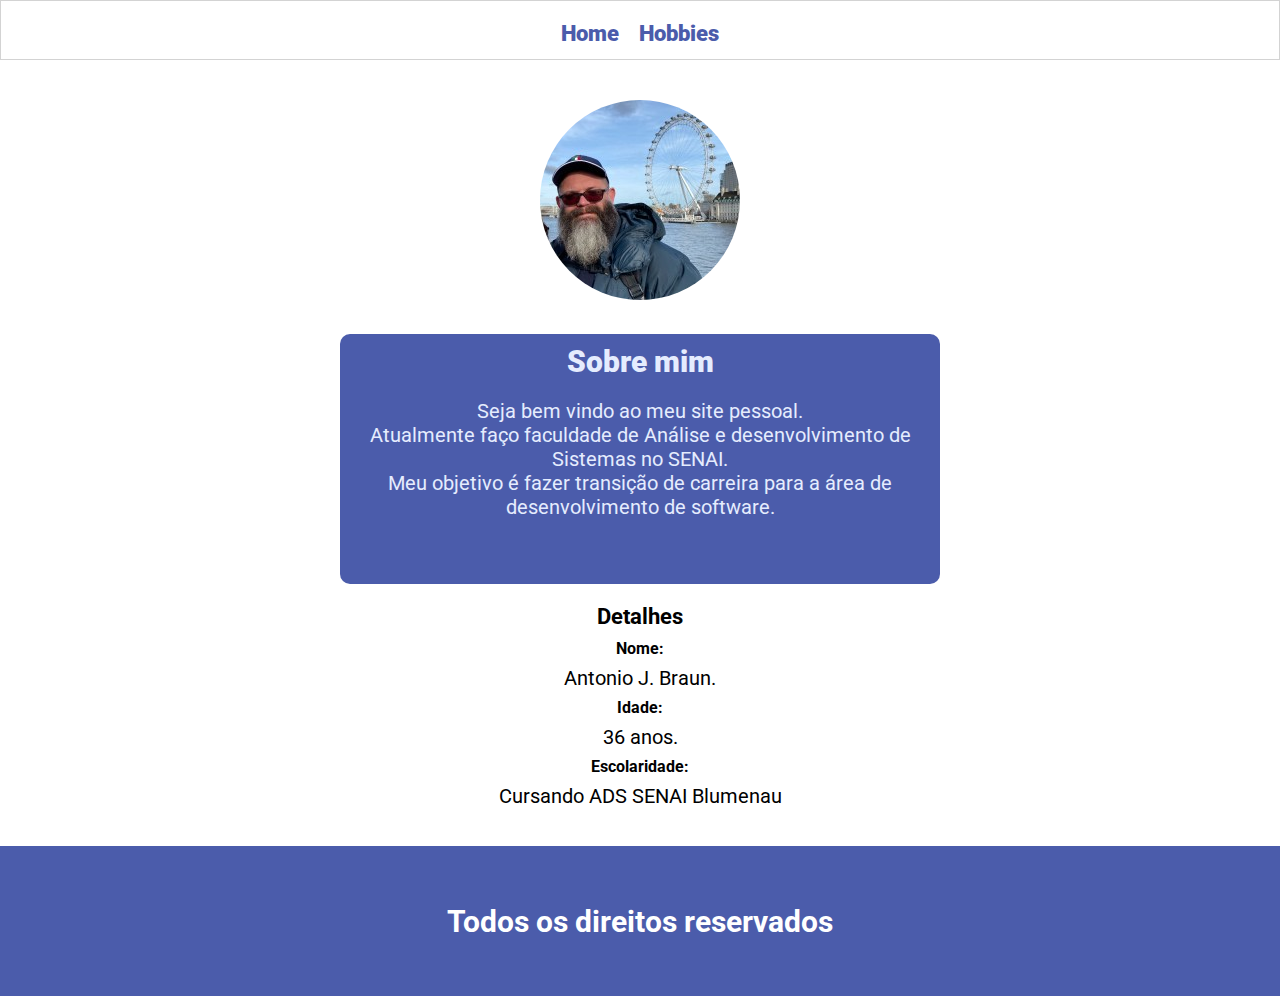
<file: index.html>
<!DOCTYPE html>
<html lang="en">
<head>
    <meta charset="UTF-8">
    <meta http-equiv="X-UA-Compatible" content="IE=edge">
    <meta name="viewport" content="width=device-width, initial-scale=1.0">
    <title>Hobby - Meu Perfil Pessoal</title>
    <link rel="stylesheet" href="style.css">
</head>
<body>
    <header>
        <div>
            <ul>
                <li>
                    <a href="index.html" title="Home">Home</a>
                </li>
                <li>
                    <a href="hobbies.html">Hobbies</a>
                </li>
            </ul>
        </div>
    </header>
    <main>
        <div>
            <div class="picture">
                <img src="img-1.jpeg" alt="Antonio J Braun">
            </div>
            <div class="description">
                <p id="sobre">Sobre mim</p>

                <p>Seja bem vindo ao meu site pessoal.</p>
                <p>Atualmente faço faculdade de Análise e desenvolvimento de Sistemas no SENAI.</p>
                <p>Meu objetivo é fazer transição de carreira para a área de desenvolvimento de software.</p>

            </div>

            <section>
                <h3>Detalhes</h3>
                <h4>Nome:</h4>
                <p>Antonio J. Braun.</p>
                <h4>Idade:</h4>
                <p>36 anos.</p>
                <h4>Escolaridade:</h4>
                <p>Cursando ADS SENAI Blumenau</p>
            </section>
        </div>
    </main>
    <footer>
        <h3>Todos os direitos reservados</h3>
    </footer>
</body>
</html>
</file>
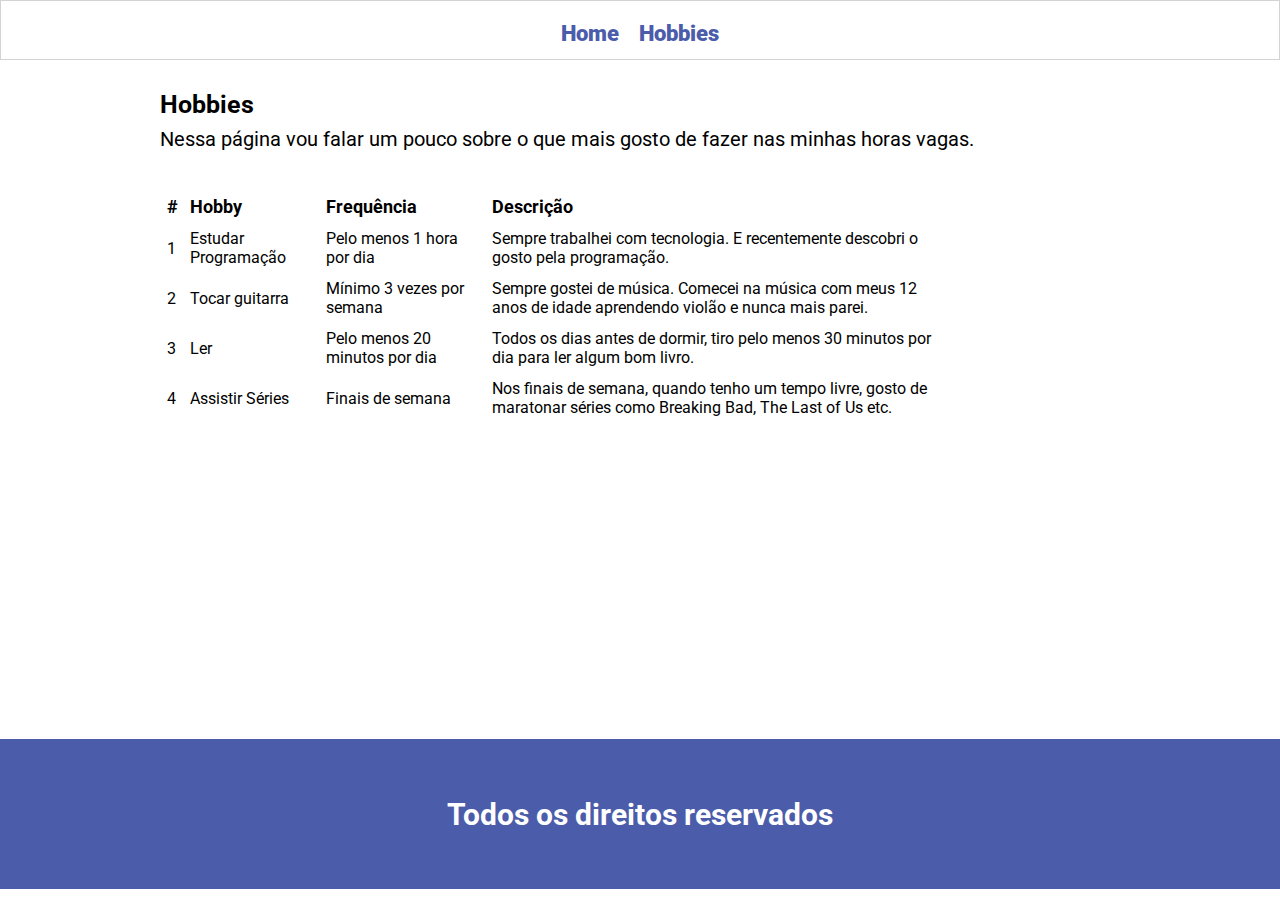
<file: hobbies.html>
<!DOCTYPE html>
<html lang="en">
<head>
    <meta charset="UTF-8">
    <meta http-equiv="X-UA-Compatible" content="IE=edge">
    <meta name="viewport" content="width=device-width, initial-scale=1.0">
    <title>Hobby - Meu Perfil Pessoal</title>
    <link rel="stylesheet" href="style.css">
</head>
<body>
    <header>
        <div>
            <ul>
                <li>
                    <a href="index.html" title="Home">Home</a>
                </li>
                <li>
                    <a href="hobbies.html">Hobbies</a>
                </li>
            </ul>
        </div>
    </header>
    <main>
        <div>
            <h1>Hobbies</h1>
            <div class="hobbies">
                <p>Nessa página vou falar um pouco sobre o que mais gosto de fazer nas minhas horas vagas.</p>
                <table>
                    <thead>
                        <tr>
                            <th>#</th>
                            <th>Hobby</th>
                            <th>Frequência</th>
                            <th>Descrição</th>
                        </tr>
                    </thead>
                    <tbody>
                        <tr>
                            <td>
                                1
                            </td>
                            <td>
                                Estudar Programação
                            </td>
                            <td>
                                Pelo menos 1 hora por dia
                            </td>
                            <td>
                                Sempre trabalhei com tecnologia. E recentemente descobri o gosto pela programação.
                            </td>
                        </tr>
                        <tr>
                            <td>
                                2
                            </td>
                            <td>
                                Tocar guitarra
                            </td>
                            <td>
                                Mínimo 3 vezes por semana
                            </td>
                            <td>
                                Sempre gostei de música. Comecei na música com meus 12 anos de idade aprendendo violão e nunca mais parei.
                            </td>
                        </tr>
                        <tr>
                            <td>
                                3
                            </td>
                            <td>
                                Ler 
                            </td>
                            <td>
                                Pelo menos 20 minutos por dia
                            </td>
                            <td>
                                Todos os dias antes de dormir, tiro pelo menos 30 minutos por dia para ler algum bom livro.
                            </td>
                        </tr>
                        <tr>
                            <td>
                                4
                            </td>
                            <td>
                                Assistir Séries
                            </td>
                            <td>
                                Finais de semana
                            </td>
                            <td>
                                Nos finais de semana, quando tenho um tempo livre, gosto de maratonar séries como Breaking Bad, The Last of Us etc.
                            </td>
                        </tr>
                    </tbody>

                </table>

            </div>
            <section>

            </section>
        </div>
    </main>
    <footer>
        <h3>Todos os direitos reservados</h3>
    </footer>
</body>
</html>
</file>
<file: style.css>
@import url('https://fonts.googleapis.com/css2?family=Roboto:ital,wght@1,400;1,900&display=swap');

*{
    margin: 0px;
    padding: 0px;
    box-sizing: border-box;
    font-family: 'Roboto', sans-serif;

}


h1{
    font-size: 25px;
}

header{
    height: 60px;
    border: 1px solid lightgray;
}

header div{
    width: 980px;
    margin:0px auto;
    display: flex;
    flex-direction: row;
    justify-content:center;
    align-items: center;
    padding: 10px;
}

header li{
    list-style-type: none;
    padding: 10px;
}

header ul{
    display: flex;
    flex-direction: row;
}

header a{
    text-decoration: none;
    color: #4B5CAB;
    font-size: 22px;
    font-weight: 900;
}
header a:visited{
    color: #4B5CAB;

}

main{
    margin-top: 20px;
    padding: 10px;
    width: 980px;
    min-height: 71vh ;
    margin: 20px auto;
}
main p{
    font-size: 20px;
}
section h3{
    text-align: center;
    font-size: 22px;
    margin-bottom: 10px;
}

.description{
    width: 600px;
    height: 250px;
    margin: 20px auto;
    background-color:#4B5CAB;
    padding: 20px;
    color: #E5ECFE;
    border-radius: 10px;
}

.description,
.picture{
    padding: 10px;
    text-align: center;
}

#sobre{
    font-size: 30px;
    font-weight: 900;
    margin-bottom: 20px;
}

.picture img{
    border-radius: 50%;
}
section{
    width: 600px;
    margin: 0 auto;
    display: flex;
    flex-direction: column;
    align-items: center;
}

.hobbies p{
    padding: 8px 0px;
}

section p{
    margin: 8px 0px;
}

table{
    text-align: left;
    width: 800px;
    margin-top: 30px;
}
thead{
    border: 1px solid #000000;
}

th{
    padding: 5px;
    font-size: 18px;
}
td{
    padding: 5px;
    font-size: 16px;
}

footer{
    height: 150px;
    background-color: #4B5CAB;
    color: white;
    padding: 20px;
    display: flex;
    justify-content: center;
    align-items: center;
}

footer h3{
    font-size: 30px;

}
</file>
